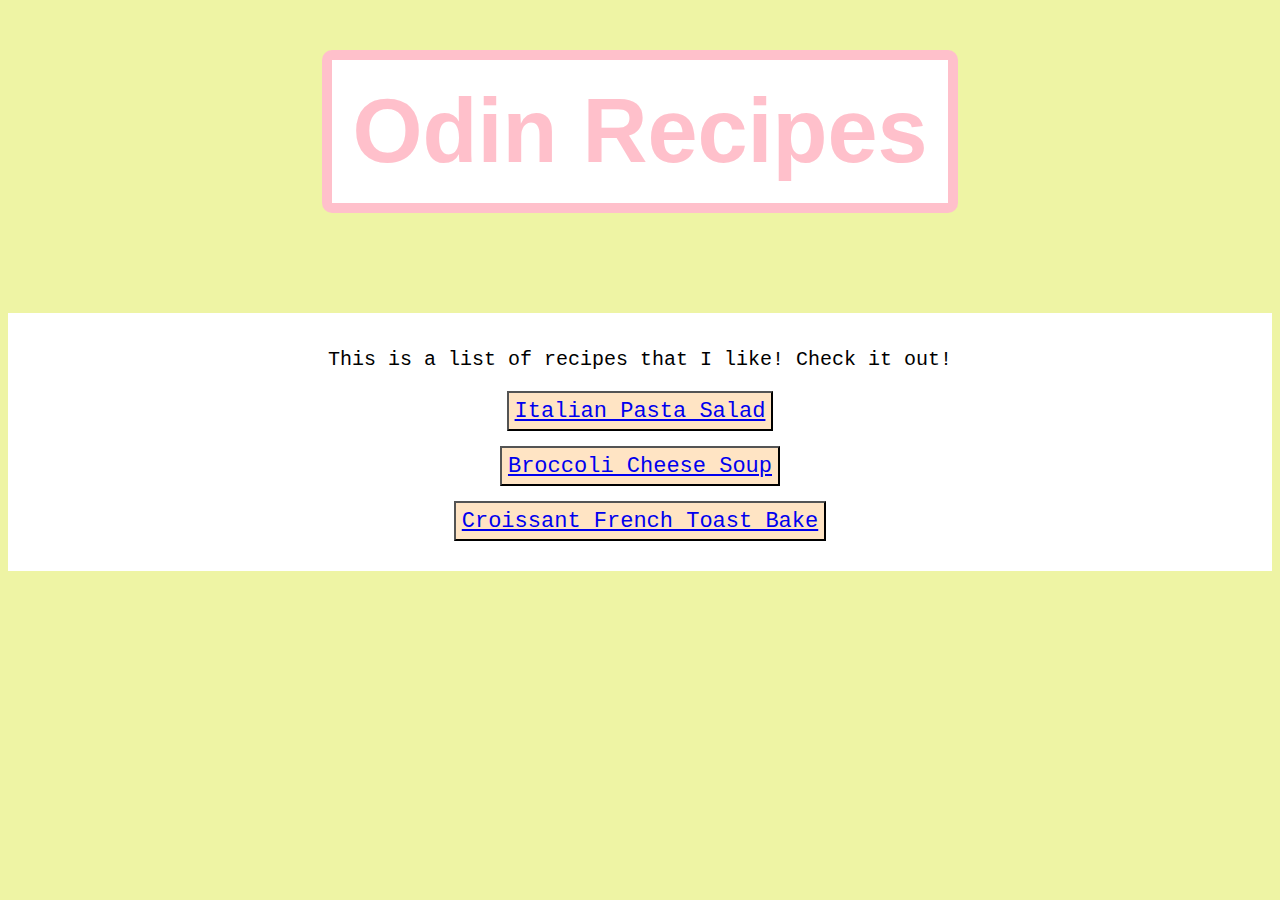
<file: index.html>
<!DOCTYPE html>
<html lang="en">
    <head>
        <meta charset="UTF-8">
        <meta name="viewport" content="width=device-width, initial-scale=1.0">
        <link rel="stylesheet" href="style.css">
        <title>Homepage</title>
    </head>

    <body id="main-body">
        <h1 id="main-title">Odin Recipes</h1>
        <div id="recipe-card">
            <p style="text-align: center;">This is a list of recipes that I like! Check it out!</p>
            <button><a href="recipes/pasta-salad.html" target="_blank">Italian Pasta Salad</a></button>
            <button><a href="recipes/broccoli-cheese-soup.html" target="_blank">Broccoli Cheese Soup</a></button>
            <button><a href="recipes/croissant-french-toast-bake.html" target="_blank">Croissant French Toast Bake</a></button>
        </div>
    </body>
</html>
</file>
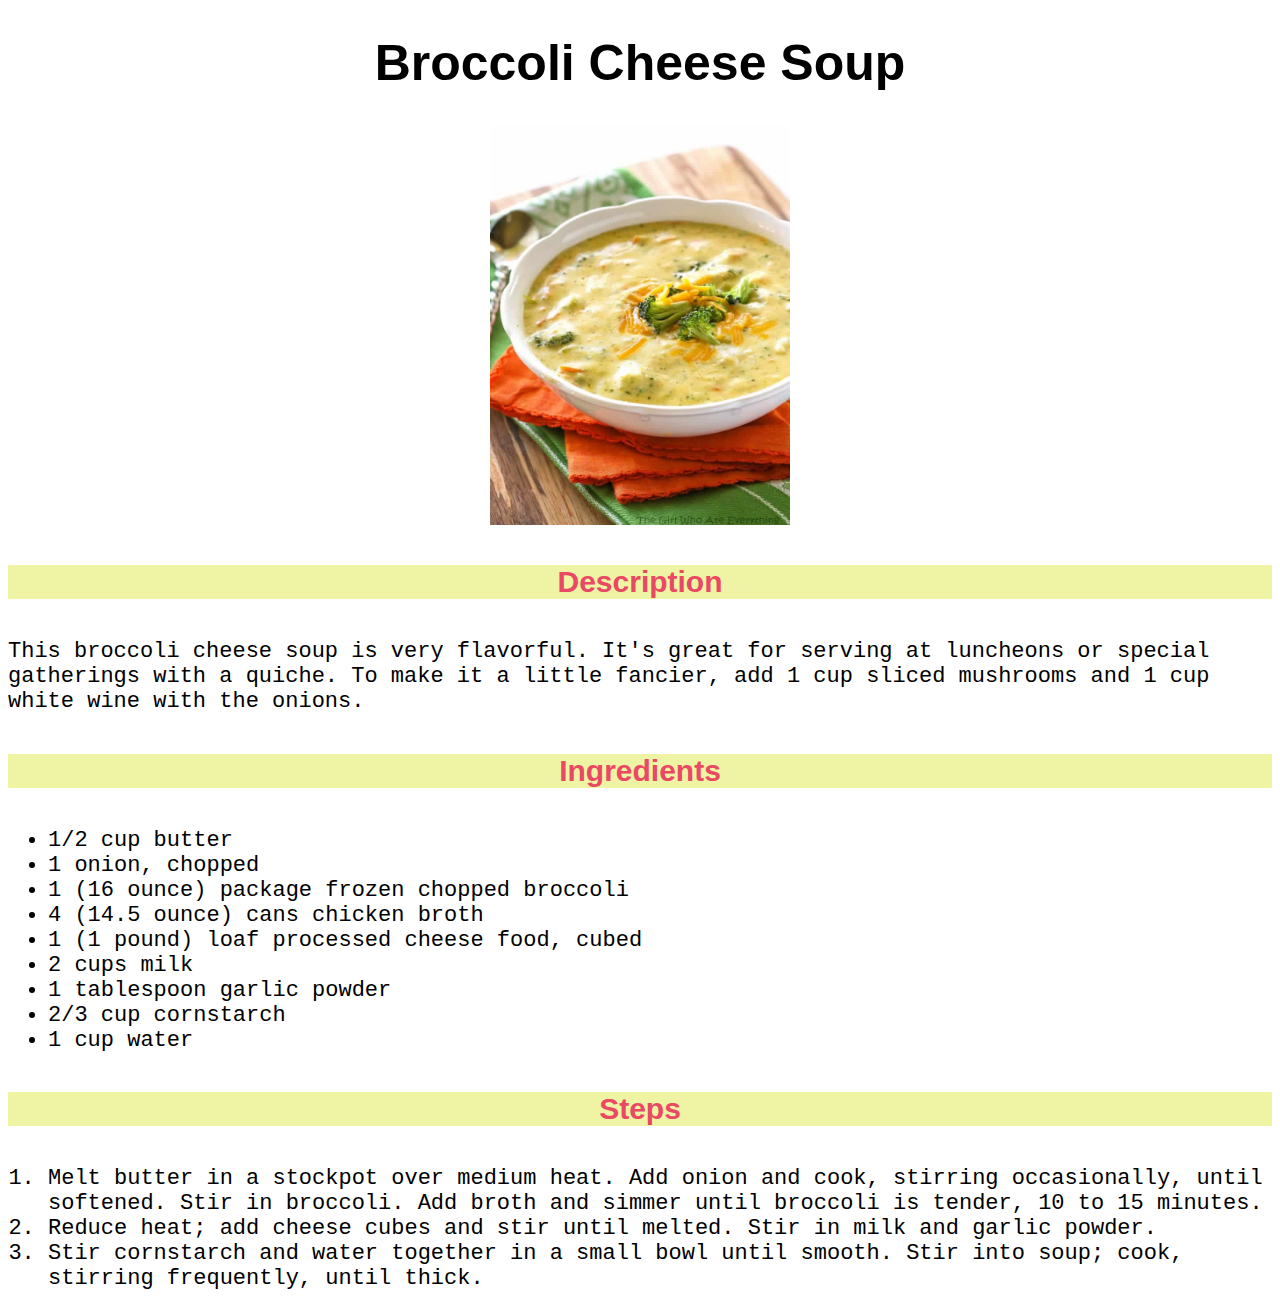
<file: recipes/broccoli-cheese-soup.html>
<!DOCTYPE html>
<html lang="en">
    <head>
        <meta charset="UTF-8">
        <meta name="viewport" content="width=device-width, initial-scale=1.0">
        <link rel="stylesheet" href="../style.css">
        <title>Broccoli Cheese Soup</title>
    </head>

    <body class="subpage-body">
        <h1 class="subpage-title">Broccoli Cheese Soup</h1>
        <img src="../images/broccoli-cheese-soup.jpg" height="400" width="300">

        <h4>Description</h4>
        <p>This broccoli cheese soup is very flavorful. It's great for serving at luncheons or special gatherings with a quiche. To make it a little fancier, add 1 cup sliced mushrooms and 1 cup white wine with the onions.</p>

        <h4>Ingredients</h4>
        <ul>
            <li>1/2 cup butter</li>
            <li>1 onion, chopped</li>
            <li>1 (16 ounce) package frozen chopped broccoli</li>
            <li>4 (14.5 ounce) cans chicken broth</li>
            <li>1 (1 pound) loaf processed cheese food, cubed</li>
            <li>2 cups milk</li>
            <li>1 tablespoon garlic powder</li>
            <li>2/3 cup cornstarch</li>
            <li>1 cup water</li>
        </ul>

        <h4>Steps</h4>
        <ol>
            <li>Melt butter in a stockpot over medium heat. Add onion and cook, stirring occasionally, until softened. Stir in broccoli. Add broth and simmer until broccoli is tender, 10 to 15 minutes.</li>
            <li>Reduce heat; add cheese cubes and stir until melted. Stir in milk and garlic powder.</li>
            <li>Stir cornstarch and water together in a small bowl until smooth. Stir into soup; cook, stirring frequently, until thick.</li>
        </ol>
    </body>
</html>
</file>
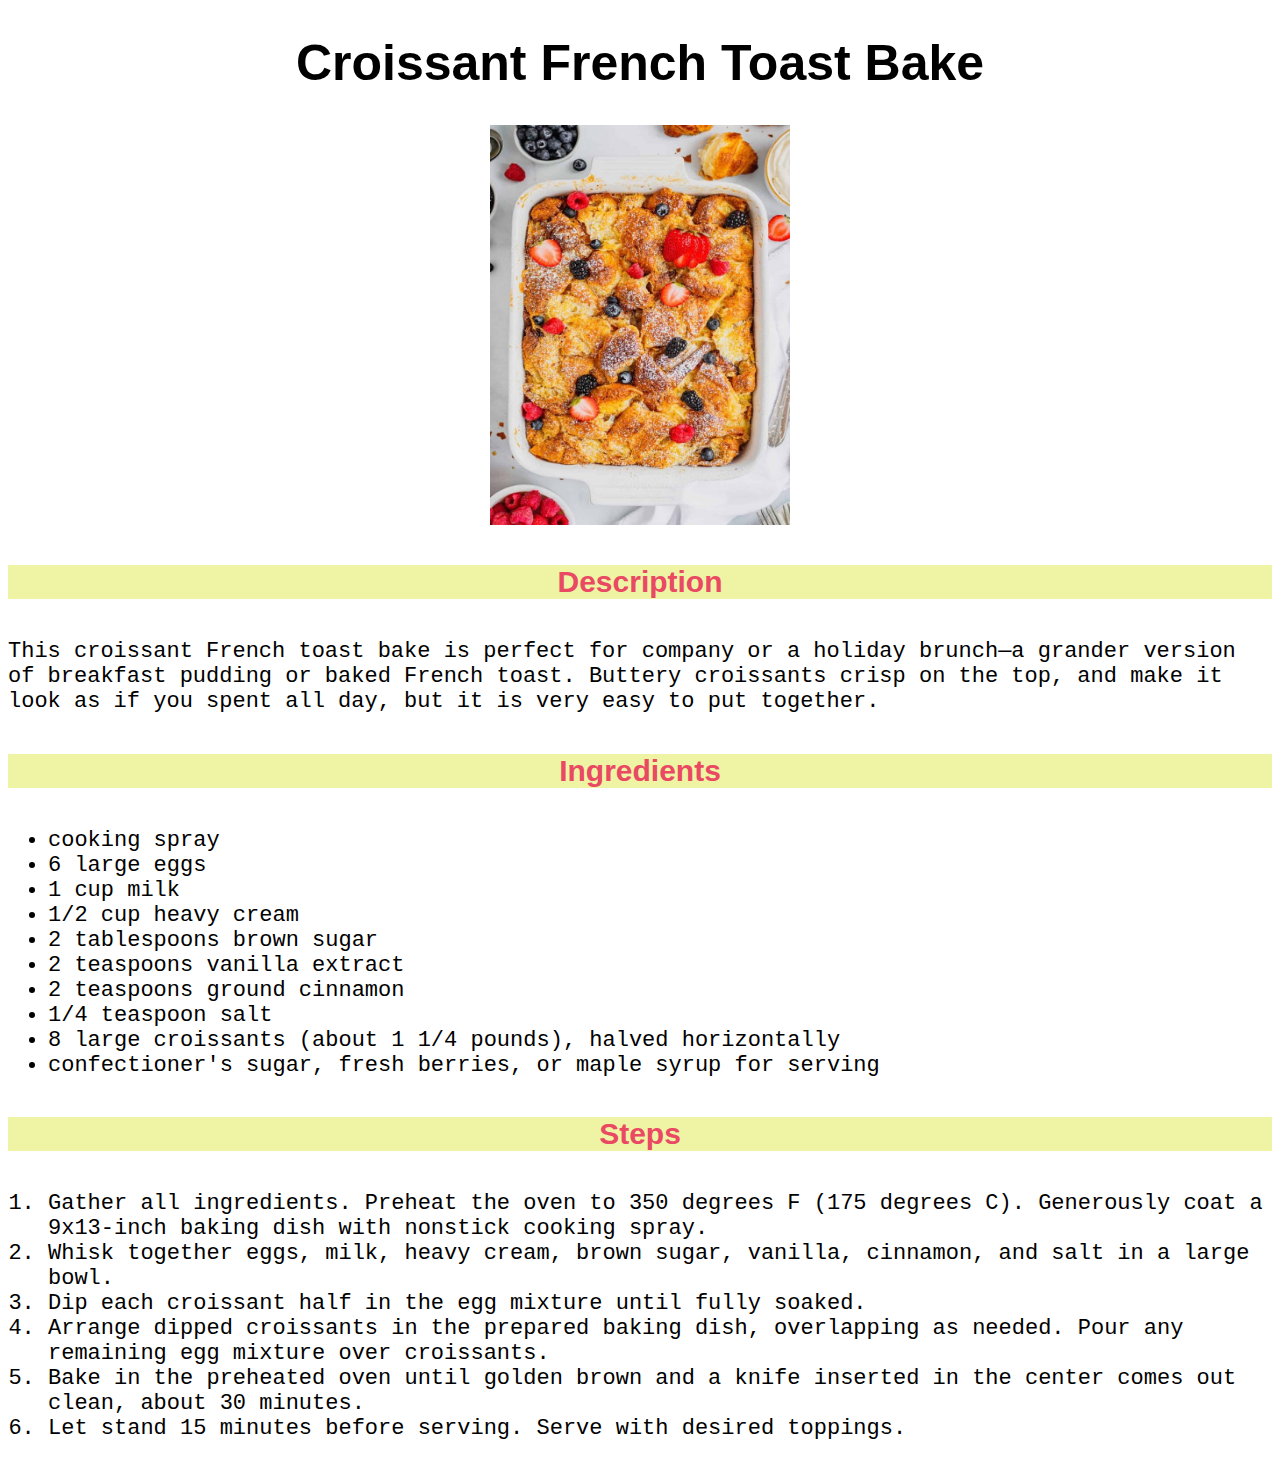
<file: recipes/croissant-french-toast-bake.html>
<!DOCTYPE html>
<html lang="en">
    <head>
        <meta charset="UTF-8">
        <meta name="viewport" content="width=device-width, initial-scale=1.0">
        <link rel="stylesheet" href="../style.css">
        <title>Croissant French Toast Bake</title>
    </head>

    <body class="subpage-body">
        <h1 class="subpage-title">Croissant French Toast Bake</h1>
        <img src="../images/croissant-french-toast-bake.jpg" height="400" width="300">

        <h4>Description</h4>
        <p>This croissant French toast bake is perfect for company or a holiday brunch—a grander version of breakfast pudding or baked French toast. Buttery croissants crisp on the top, and make it look as if you spent all day, but it is very easy to put together.</p>

        <h4>Ingredients</h4>
        <ul>
            <li>cooking spray</li>
            <li>6 large eggs</li>
            <li>1 cup milk</li>
            <li>1/2 cup heavy cream</li>
            <li>2 tablespoons brown sugar</li>
            <li>2 teaspoons vanilla extract</li>
            <li>2 teaspoons ground cinnamon</li>
            <li>1/4 teaspoon salt</li>
            <li>8 large croissants (about 1 1/4 pounds), halved horizontally</li>
            <li>confectioner's sugar, fresh berries, or maple syrup for serving</li>
        </ul>

        <h4>Steps</h4>
        <ol>
            <li>Gather all ingredients. Preheat the oven to 350 degrees F (175 degrees C). Generously coat a 9x13-inch baking dish with nonstick cooking spray.</li>
            <li>Whisk together eggs, milk, heavy cream, brown sugar, vanilla, cinnamon, and salt in a large bowl.</li>
            <li>Dip each croissant half in the egg mixture until fully soaked.</li>
            <li>Arrange dipped croissants in the prepared baking dish, overlapping as needed. Pour any remaining egg mixture over croissants.</li>
            <li>Bake in the preheated oven until golden brown and a knife inserted in the center comes out clean, about 30 minutes.</li>
            <li>Let stand 15 minutes before serving. Serve with desired toppings.</li>
        </ol>

    </body>
</html>
</file>
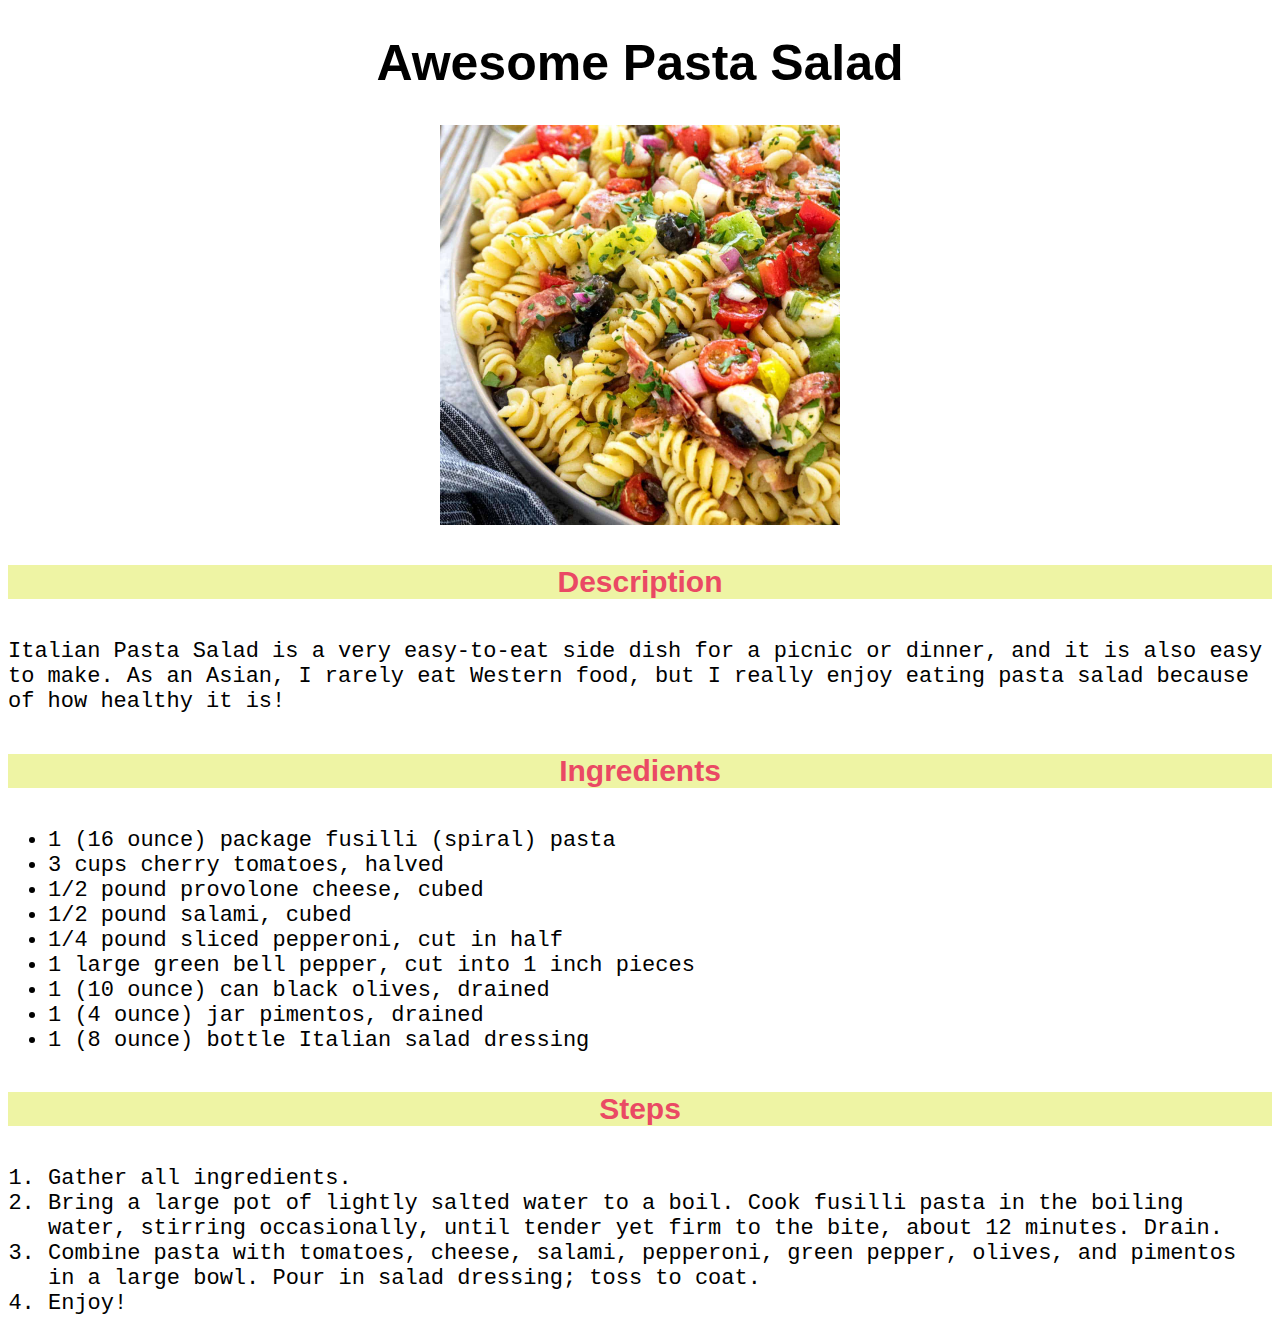
<file: recipes/pasta-salad.html>
<!DOCTYPE html>
<html lang="en">
    <head>
        <meta charset="UTF-8">
        <meta name="viewport" content="width=device-width, initial-scale=1.0">
        <link rel="stylesheet" href="../style.css">
        <title>Italian Pasta Salad</title>
    </head>

    <body class="subpage-body">
        <h1 class="subpage-title">Awesome Pasta Salad</h1>
        <img src="../images/pasta-salad.jpg" height="400" width="400">

        <h4>Description</h4>
        <p>
            Italian Pasta Salad is a very easy-to-eat side dish for a picnic or dinner, and it is also easy to make. As an Asian, I rarely eat Western food, but I really enjoy eating pasta salad because of how healthy it is!
        </p>

        <h4>Ingredients</h4>
        <ul>
            <li>1 (16 ounce) package fusilli (spiral) pasta</li>
            <li>3 cups cherry tomatoes, halved</li>
            <li>1/2 pound provolone cheese, cubed</li>
            <li>1/2 pound salami, cubed</li>
            <li>1/4 pound sliced pepperoni, cut in half</li>
            <li>1 large green bell pepper, cut into 1 inch pieces</li>
            <li>1 (10 ounce) can black olives, drained</li>
            <li>1 (4 ounce) jar pimentos, drained</li>
            <li>1 (8 ounce) bottle Italian salad dressing</li>
        </ul>

        <h4>Steps</h4>
        <ol>
            <li>Gather all ingredients.</li>
            <li>Bring a large pot of lightly salted water to a boil. Cook fusilli pasta in the boiling water, stirring occasionally, until tender yet firm to the bite, about 12 minutes. Drain.</li>
            <li>Combine pasta with tomatoes, cheese, salami, pepperoni, green pepper, olives, and pimentos in a large bowl. Pour in salad dressing; toss to coat.</li>
            <li>Enjoy!</li>
        </ol>
    </body>
</html>
</file>
<file: style.css>
#main-body {
    background: #eef4a4;
    font-family:'Courier New', Courier, monospace;
    font-size: 20px;
}

#main-title {
    font-size: 90px;
    font-family: 'Gill Sans', 'Gill Sans MT', Calibri, 'Trebuchet MS', sans-serif;
    color: pink;
    background: white;
    border-radius: 10px;
    border: 10px solid pink;
    text-align: center;
    padding: 20px;
    width: max-content;
    height: auto;
    margin: 50px auto;
    margin-bottom: 100px;
}

button, .subpage-body {
    font-size: 22px;
    font-family:'Courier New', Courier, monospace;
}

button {
    display: block;
    margin: 15px auto;
    height: 40px;
    width: auto;
    background-color: bisque;
}

#recipe-card {
    height: auto;
    width: auto;
    background: white;
    padding: 15px;
}

.subpage-title {
    font-size: 50px;
    text-align: center;
    font-family: 'Gill Sans', 'Gill Sans MT', Calibri, 'Trebuchet MS', sans-serif;
}

img {
    /* how to center an image */
    display: block;
    margin: auto;
}

.subpage-body h4 {
    text-align: center;
    font-size: 30px;
    background: #eef4a4;
    color: rgb(234, 73, 100);
    font-family: 'Gill Sans', 'Gill Sans MT', Calibri, 'Trebuchet MS', sans-serif;
}
</file>
